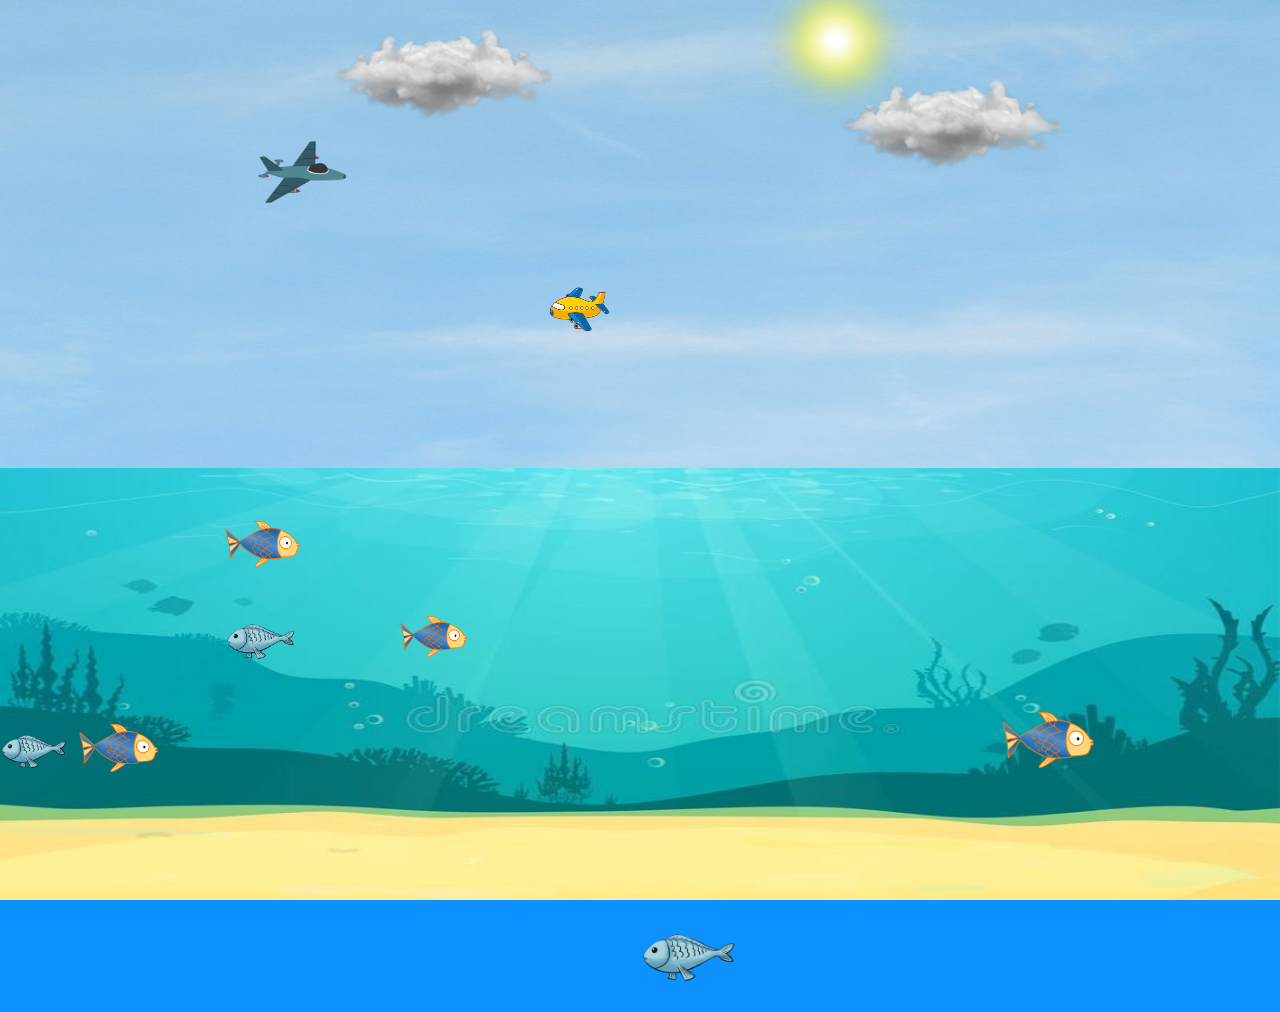
<file: index.html>
<!DOCTYPE html>
<html lang="en">

<head>
    <meta charset="UTF-8">
    <meta http-equiv="X-UA-Compatible" content="IE=edge">
    <meta name="viewport" content="width=device-width, initial-scale=1.0">
    <link rel="stylesheet" href="des.css">
    <title>Animation Using JavaScript</title>
</head>

<body>
    <div id="sky_container">
        <div id="sky"></div>
        <img src="images/cloud_samp.png" alt="cloud" id="cloud1" class="clouds">
        <img src="images/cloud_samp.png" alt="cloud" id="cloud2" class="clouds">
        <img src="images/helicopter_1.png" alt="helicopter" id="heli_1" class="heli">
        <img src="images/helicopter_1.png" alt="helicopter" id="heli_2" class="heli">
        <img src="images/jet_plane.png" alt="Jet_plane" id="jet_1" class="heli">
        <img src="images/sun.png" alt="Sun" id="sun">
    </div>
    <div id="water_conatiner">
        <div id="water"></div>
        <img src="images/fish_samp.png" alt="fish" id="fish1" class="fishes">
        <img src="images/fish_samp.png" alt="fish" id="fish2" class="fishes">
        <img src="images/fish_samp.png" alt="fish" id="fish3" class="fishes">
        <img src="images/fish_samp_2.png" alt="fish" id="fish4" class="fishes">
        <img src="images/fish_samp_2.png" alt="fish" id="fish5" class="fishes">
        <img src="images/fish_samp_2.png" alt="fish" id="fish6" class="fishes">
        <img src="images/fish_samp.png" alt="fish" id="fish7" class="fishes">
        <img src="images/submarine.png" alt="submarine" id="submarine">
    </div>
    <script src="logic.js"></script>
</body>

</html>
</file>
<file: des.css>
/* 816
1536 */
* {
    padding: 0;
    margin: 0;
    box-sizing: border-box;
}

body {
    width: 100%;
    height: 100%;
    overflow: hidden;
    background-color: rgb(13, 146, 255);
}

#sky {
    transition: 3s ease;
    position: relative;
    background-image: url(images/back_groung.jpg);
    width: 100%;
    background-size: 100% 100%;
    height: 52vh;
    z-index: -1;
}

#water {
    transition: 3s ease;
    background-image: url(images/under_water.jpg);
    position: relative;
    background-size: 100% 100%;
    z-index: 1;
    width: 100%;
    height: 48vh;
}

#water_conatiner {
    position: relative;
}

#sky_container {
    position: relative;
}

#sun {
    position: absolute;
    height: auto;
    z-index: 0;
    width: 12.0208%;
}

.heli {
    position: absolute;
    height: auto;
    z-index: 3;
}

#heli_1 {
    transform: rotateY("180 deg");
    width: 6.510%;
    top: 24.607%;
}

#heli_2 {
    width: 7.486%;
    top: 57.411%;
}

#jet_1 {
    width: 8.138%;
}


.fishes {
    position: absolute;
    height: auto;
    z-index: 3;
}

#submarine {
    position: absolute;
    height: auto;
    z-index: 1;
    width: 8.486%;
    top: 54.411%;
}

#fish1 {
    width: 5.859%;
}

#fish2 {
    width: 5.208%;
}

#fish3 {
    width: 7.161%;
}

#fish4 {
    width: 6.184%;
}

#fish5 {
    width: 6.510%;
}

#fish6 {
    width: 8.789%;
}

#fish7 {
    width: 6.184%;
}

.clouds {
    position: absolute;
    height: auto;
    z-index: 1;

}

#cloud1 {
    width: 17.578%;
    top: 5.722%;
}

#cloud2 {
    width: 17.578%;
    top: 16.402%;
}
</file>
